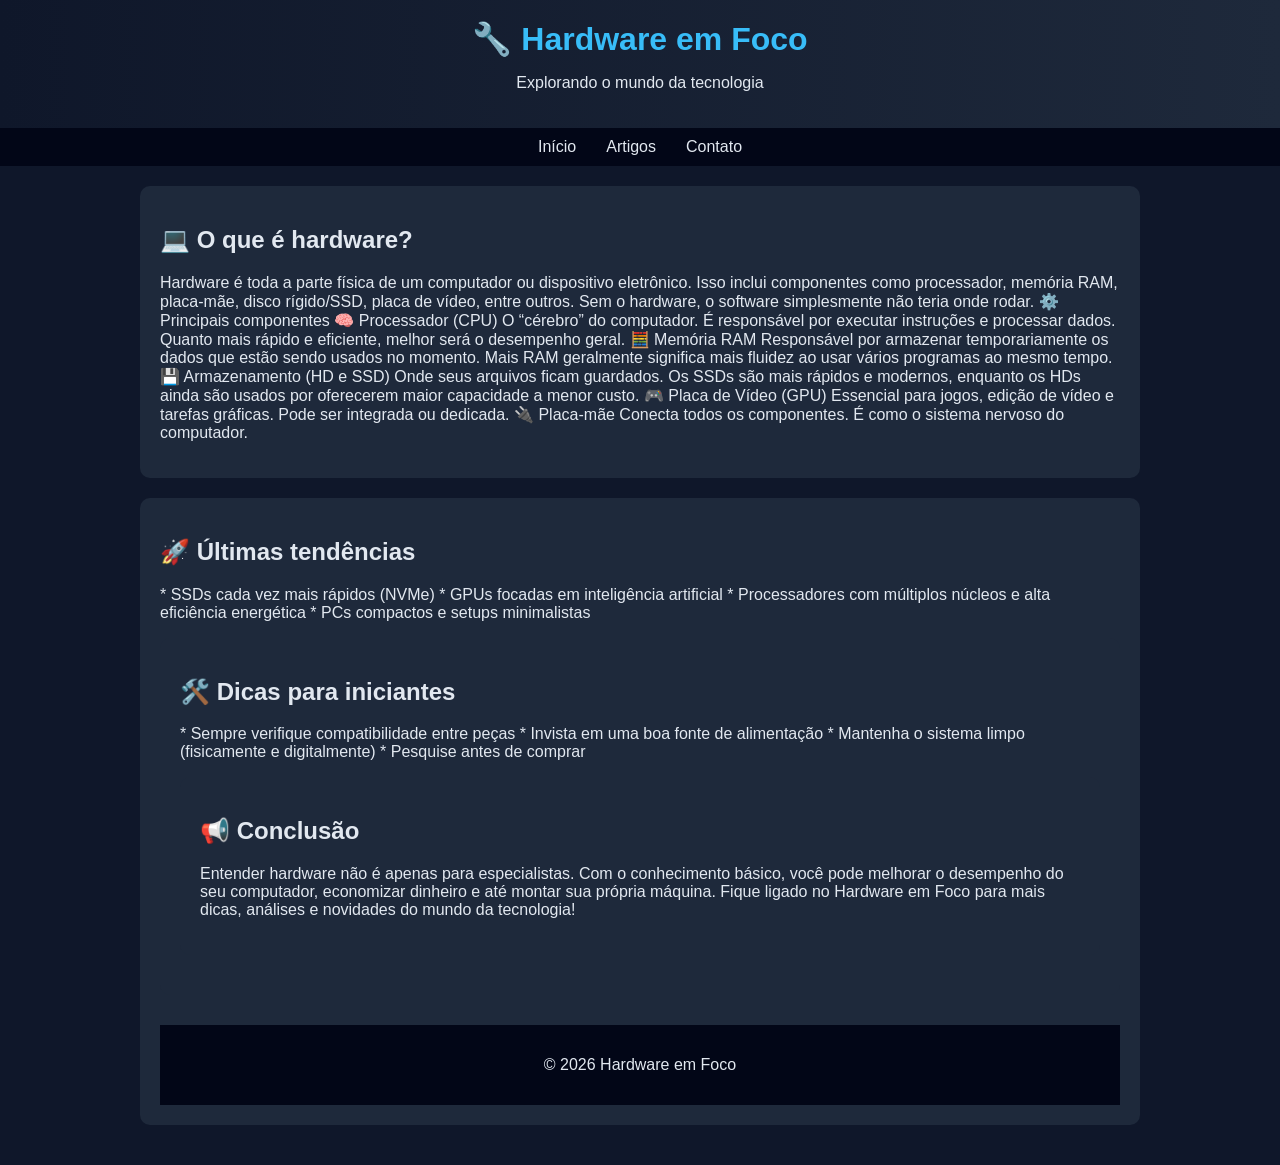
<file: index.html>
<!DOCTYPE html>
<html lang="pt-BR">
<head>
  <meta charset="UTF-8">
  <title>Hardware em Foco</title>
  <link rel="stylesheet" href="style.css">
</head>
<body>

<header>
  <h1>🔧 Hardware em Foco</h1>
  <p>Explorando o mundo da tecnologia</p>
</header>

<nav>
  <a href="index.html">Início</a>
  <a href="artigos.html">Artigos</a>
  <a href="contato.html">Contato</a>
</nav>

<div class="container">
  <div class="card">
    <h2>💻 O que é hardware?</h2>
    <p>Hardware é toda a parte física de um computador ou dispositivo eletrônico. Isso inclui componentes como processador, memória RAM, placa-mãe, disco rígido/SSD, placa de vídeo, entre outros. Sem o hardware, o software simplesmente não teria onde rodar.

 ⚙️ Principais componentes

 🧠 Processador (CPU)

O “cérebro” do computador. É responsável por executar instruções e processar dados. Quanto mais rápido e eficiente, melhor será o desempenho geral.

 🧮 Memória RAM

Responsável por armazenar temporariamente os dados que estão sendo usados no momento. Mais RAM geralmente significa mais fluidez ao usar vários programas ao mesmo tempo.

 💾 Armazenamento (HD e SSD)

Onde seus arquivos ficam guardados. Os SSDs são mais rápidos e modernos, enquanto os HDs ainda são usados por oferecerem maior capacidade a menor custo.

 🎮 Placa de Vídeo (GPU)

Essencial para jogos, edição de vídeo e tarefas gráficas. Pode ser integrada ou dedicada.

 🔌 Placa-mãe

Conecta todos os componentes. É como o sistema nervoso do computador.</p>
  </div>

  <div class="card">
    <h2>🚀 Últimas tendências</h2>
    <p>
      * SSDs cada vez mais rápidos (NVMe)

      * GPUs focadas em inteligência artificial
      
      * Processadores com múltiplos núcleos e alta eficiência energética
      
      * PCs compactos e setups minimalistas
</p>

    <div class="card">
    <h2>🛠️ Dicas para iniciantes</h2>
    <p>
      * Sempre verifique compatibilidade entre peças
      
      * Invista em uma boa fonte de alimentação
      
      * Mantenha o sistema limpo (fisicamente e digitalmente)
      
      * Pesquise antes de comprar

      <div class="card">
    <h2>📢 Conclusão</h2>
    <p>
      Entender hardware não é apenas para especialistas. Com o conhecimento básico, você pode melhorar o desempenho do seu computador, economizar dinheiro e até montar sua própria máquina.

      Fique ligado no Hardware em Foco para mais dicas, análises e novidades do mundo da tecnologia!

</p>
  </div>
</div>

<footer>
  <p>© 2026 Hardware em Foco</p>
</footer>

</body>
</html>
</file>
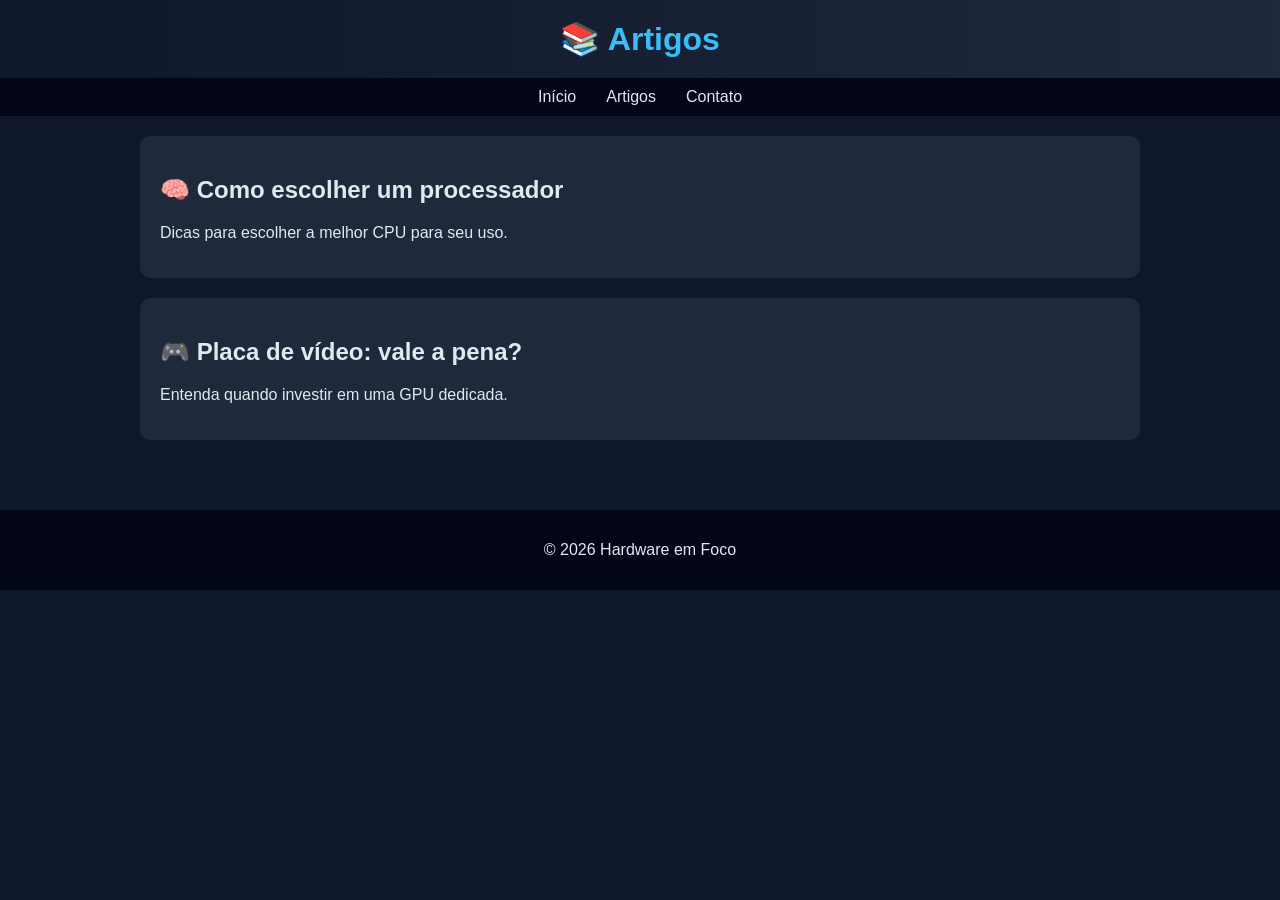
<file: artigos.html>
<!DOCTYPE html>
<html lang="pt-BR">
<head>
  <meta charset="UTF-8">
  <title>Artigos</title>
  <link rel="stylesheet" href="style.css">
</head>
<body>

<header>
  <h1>📚 Artigos</h1>
</header>

<nav>
  <a href="index.html">Início</a>
  <a href="artigos.html">Artigos</a>
  <a href="contato.html">Contato</a>
</nav>

<div class="container">

  <div class="card">
    <h2>🧠 Como escolher um processador</h2>
    <p>Dicas para escolher a melhor CPU para seu uso.</p>
  </div>

  <div class="card">
    <h2>🎮 Placa de vídeo: vale a pena?</h2>
    <p>Entenda quando investir em uma GPU dedicada.</p>
  </div>

</div>

<footer>
  <p>© 2026 Hardware em Foco</p>
</footer>

</body>
</html>
</file>
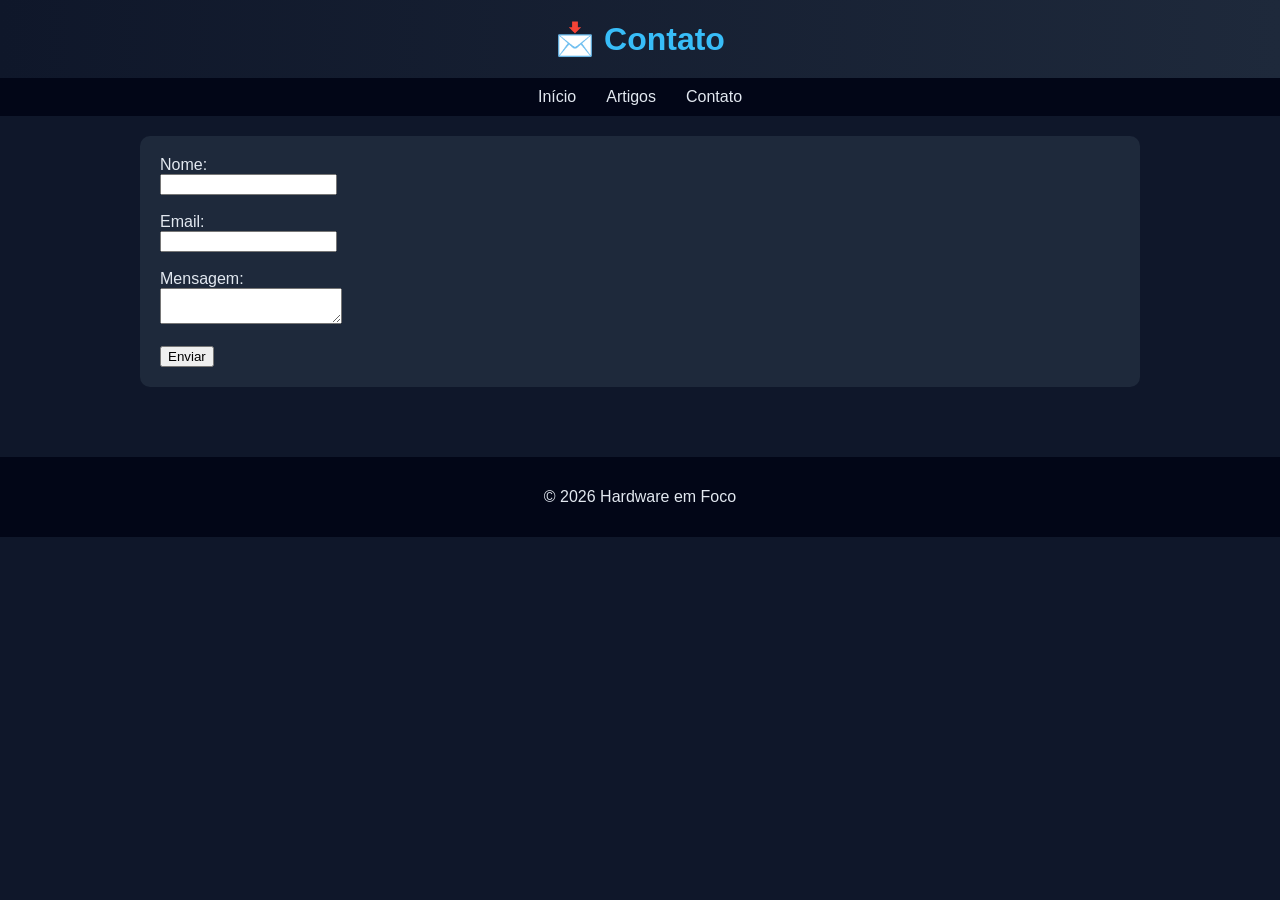
<file: contato.html>
<!DOCTYPE html>
<html lang="pt-BR">
<head>
  <meta charset="UTF-8">
  <title>Contato</title>
  <link rel="stylesheet" href="style.css">
</head>
<body>

<header>
  <h1>📩 Contato</h1>
</header>

<nav>
  <a href="index.html">Início</a>
  <a href="artigos.html">Artigos</a>
  <a href="contato.html">Contato</a>
</nav>

<div class="container">
  <div class="card">
    <form>
      <label>Nome:</label><br>
      <input type="text"><br><br>

      <label>Email:</label><br>
      <input type="email"><br><br>

      <label>Mensagem:</label><br>
      <textarea></textarea><br><br>

      <button type="submit">Enviar</button>
    </form>
  </div>
</div>

<footer>
  <p>© 2026 Hardware em Foco</p>
</footer>

</body>
</html>
</file>
<file: style.css>
body {
  margin: 0;
  font-family: 'Segoe UI', sans-serif;
  background: #0f172a;
  color: #e2e8f0;
}

header {
  background: linear-gradient(90deg, #0f172a, #1e293b);
  padding: 20px;
  text-align: center;
}

header h1 {
  margin: 0;
  color: #38bdf8;
}

nav {
  display: flex;
  justify-content: center;
  background: #020617;
  padding: 10px;
}

nav a {
  color: #e2e8f0;
  margin: 0 15px;
  text-decoration: none;
}

nav a:hover {
  color: #38bdf8;
}

.container {
  max-width: 1000px;
  margin: auto;
  padding: 20px;
}

.card {
  background: #1e293b;
  padding: 20px;
  margin-bottom: 20px;
  border-radius: 10px;
  transition: 0.3s;
}

.card:hover {
  transform: scale(1.02);
}

footer {
  text-align: center;
  padding: 15px;
  background: #020617;
  margin-top: 30px;
}
🏠 index.html (página inicial)
<!DOCTYPE html>
<html lang="pt-BR">
<head>
  <meta charset="UTF-8">
  <title>Hardware em Foco</title>
  <link rel="stylesheet" href="style.css">
</head>
<body>

<header>
  <h1>🔧 Hardware em Foco</h1>
  <p>Explorando o mundo da tecnologia</p>
<body {
  margin: 0;
  font-family: 'Segoe UI', sans-serif;
  background: #0f172a;
  color: #e2e8f0;
}

header {
  background: linear-gradient(90deg, #0f172a, #1e293b);
  padding: 20px;
  text-align: center;
}

header h1 {
  margin: 0;
  color: #38bdf8;
}

nav {
  display: flex;
  justify-content: center;
  background: #020617;
  padding: 10px;
}

nav a {
  color: #e2e8f0;
  margin: 0 15px;
  text-decoration: none;
}

nav a:hover {
  color: #38bdf8;
}

.container {
  max-width: 1000px;
  margin: auto;
  padding: 20px;
}

.card {
  background: #1e293b;
  padding: 20px;
  margin-bottom: 20px;
  border-radius: 10px;
  transition: 0.3s;
}

.card:hover {
  transform: scale(1.02);
}

footer {
  text-align: center;
  padding: 15px;
  background: #020617;
  margin-top: 30px;
}
</file>
